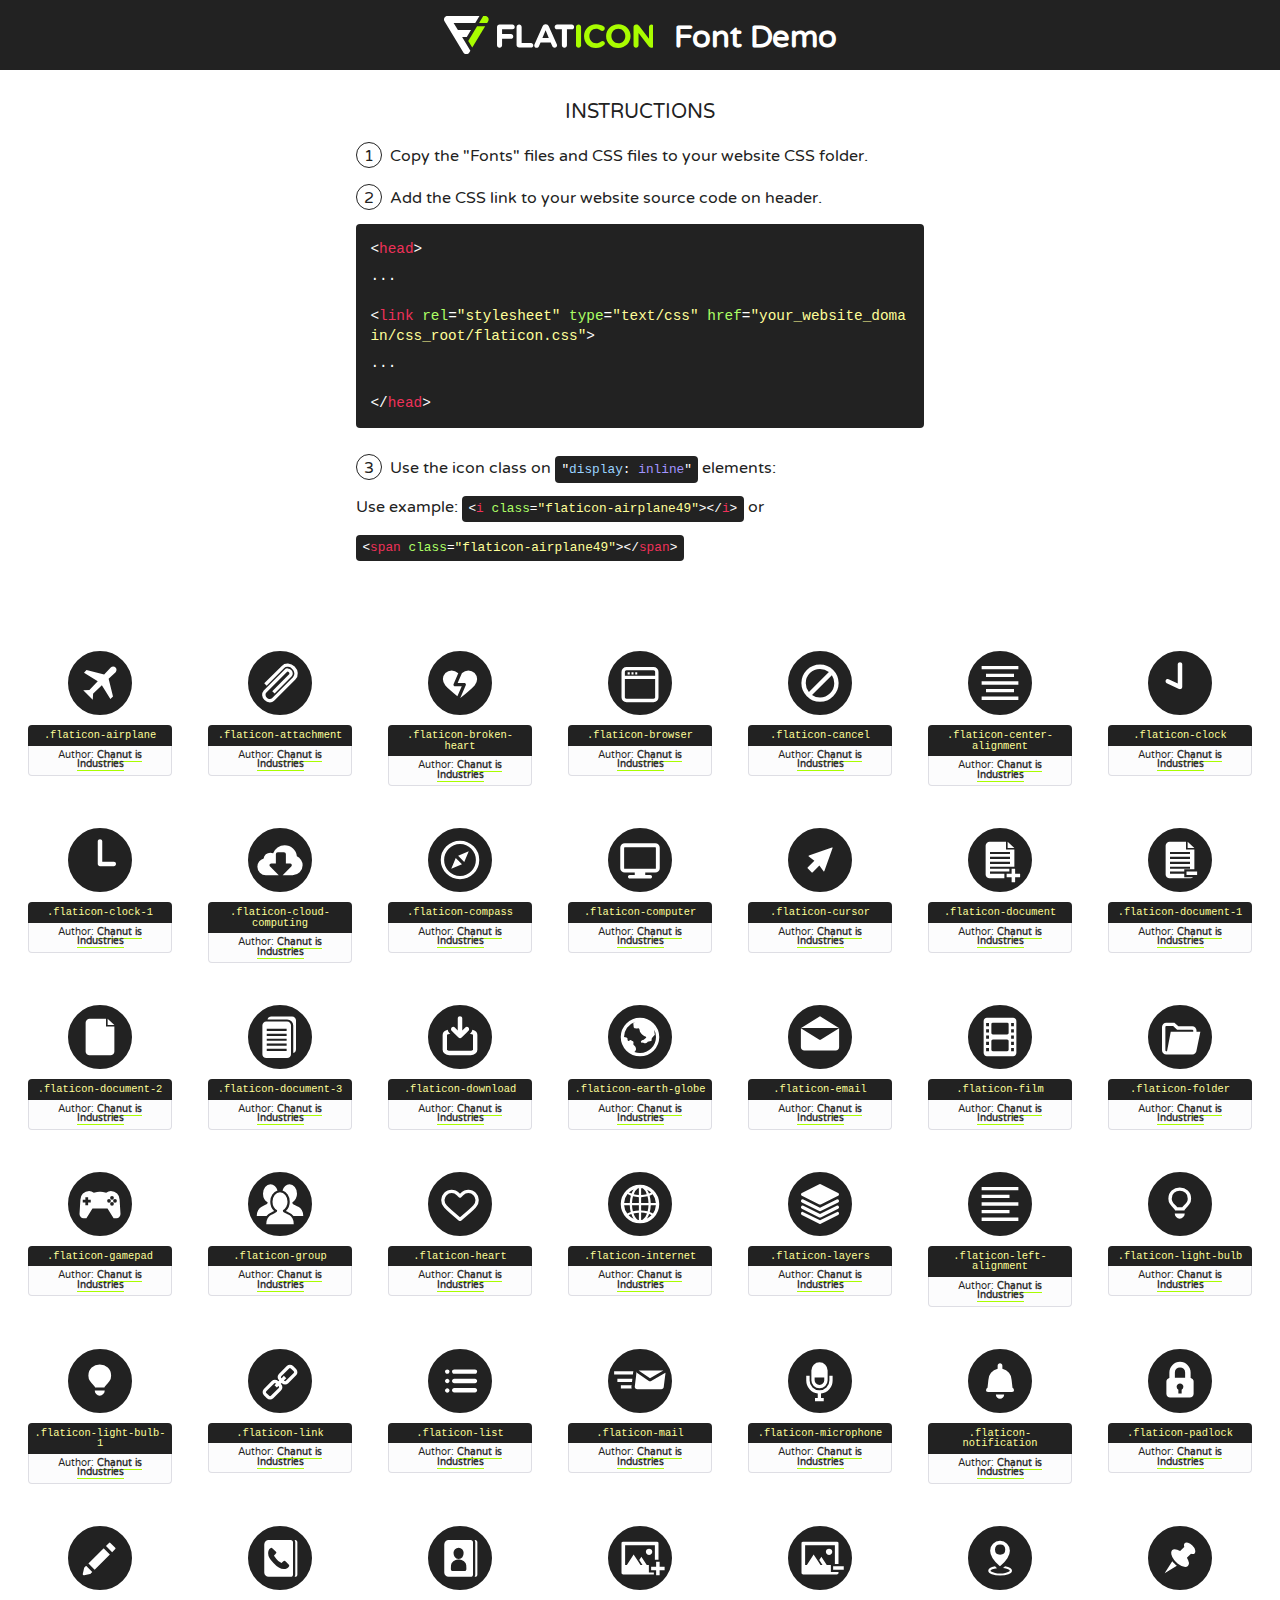
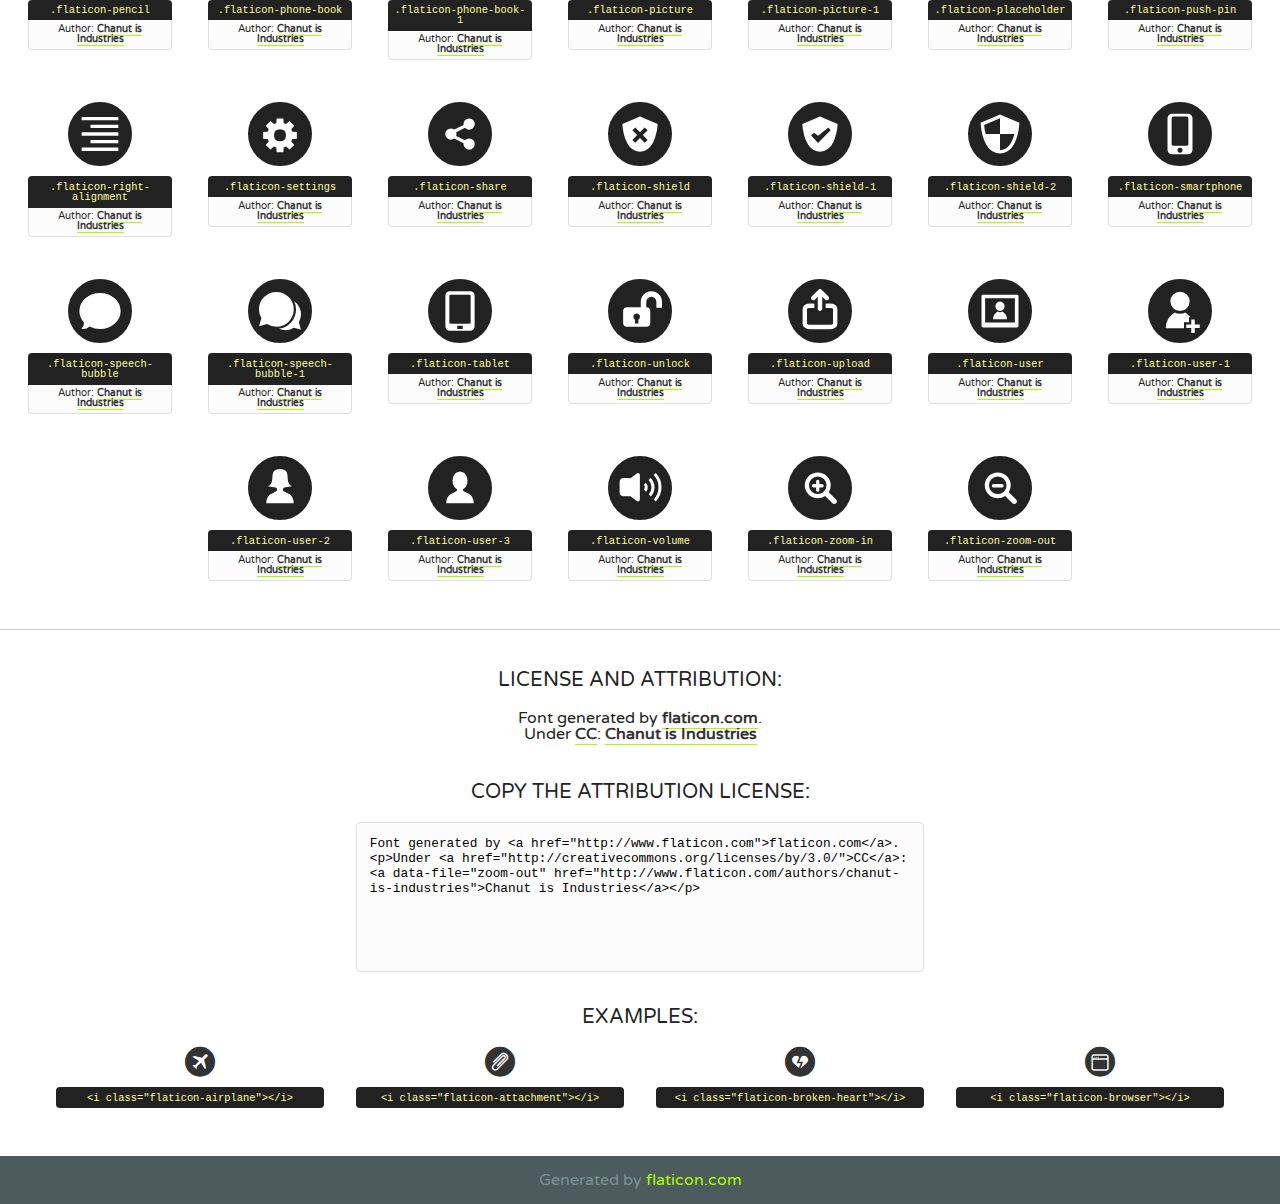
<file: icons/font/flaticon.html>
<!DOCTYPE html>
<!--
  Flaticon icon font: Flaticon
  Creation date: 19/07/2016 08:47
-->
<html>
<!DOCTYPE html>
<html>

<head>
    <title>Flaticon WebFont</title>
    <link href="http://fonts.googleapis.com/css?family=Varela+Round" rel="stylesheet" type="text/css" />
    <link rel="stylesheet" type="text/css" href="flaticon.css">
    <meta charset="UTF-8">
    <style>
    html, body, div, span, applet, object, iframe,
    h1, h2, h3, h4, h5, h6, p, blockquote, pre,
    a, abbr, acronym, address, big, cite, code,
    del, dfn, em, img, ins, kbd, q, s, samp,
    small, strike, strong, sub, sup, tt, var,
    b, u, i, center,
    dl, dt, dd, ol, ul, li,
    fieldset, form, label, legend,
    table, caption, tbody, tfoot, thead, tr, th, td,
    article, aside, canvas, details, embed, 
    figure, figcaption, footer, header, hgroup, 
    menu, nav, output, ruby, section, summary,
    time, mark, audio, video {
        margin: 0;
        padding: 0;
        border: 0;
        font-size: 100%;
        font: inherit;
        vertical-align: baseline;
    }
    /* HTML5 display-role reset for older browsers */
    article, aside, details, figcaption, figure, 
    footer, header, hgroup, menu, nav, section {
        display: block;
    }
    body {
        line-height: 1;
    }
    ol, ul {
        list-style: none;
    }
    blockquote, q {
        quotes: none;
    }
    blockquote:before, blockquote:after,
    q:before, q:after {
        content: '';
        content: none;
    }
    table {
        border-collapse: collapse;
        border-spacing: 0;
    }
    body {
        font-family: 'Varela Round', Helvetica, Arial, sans-serif;
        font-size: 16px;
        color: #222;
    }
    a {
        color: #333;
        border-bottom: 1px solid #a9fd00;
        font-weight: bold;
        text-decoration: none;
    }
    * {
        -moz-box-sizing: border-box;
        -webkit-box-sizing: border-box;
        box-sizing: border-box;
        margin: 0;
        padding: 0;
    }
    [class^="flaticon-"]:before, [class*=" flaticon-"]:before, [class^="flaticon-"]:after, [class*=" flaticon-"]:after {
        font-family: Flaticon;
        font-size: 30px;
        font-style: normal;
        margin-left: 20px;
        color: #333;
    }
    .wrapper {
        max-width: 600px;
        margin: auto;
        padding: 0 1em;
    }
    .title {
        font-size: 1.25em;
        text-align: center;
        margin-bottom: 1em;
        text-transform: uppercase;
    }
    header {
        text-align: center;
        background-color: #222;
        color: #fff;
        padding: 1em;
    }
    header .logo {
        width: 210px;
        height: 38px;
        display: inline-block;
        vertical-align: middle;
        margin-right: 1em;
        border: none;
    }
    header strong {
        font-size: 1.95em;
        font-weight: bold;
        vertical-align: middle;
        margin-top: 5px;
        display: inline-block;
    }
    .demo {
        margin: 2em auto;
        line-height: 1.25em;
    }
    .demo ul li {
        margin-bottom: 1em;
    }
    .demo ul li .num {
        color: #222;
        border-radius: 20px;
        display: inline-block;
        width: 26px;
        padding: 3px;
        height: 26px;
        text-align: center;
        margin-right: 0.5em;
        border: 1px solid #222;
    }
    .demo ul li code {
        background-color: #222;
        border-radius: 4px;
        padding: 0.25em 0.5em;
        display: inline-block;
        color: #fff;
        font-family: Consolas,Monaco,Lucida Console,Liberation Mono,DejaVu Sans Mono,Bitstream Vera Sans Mono,Courier New, monospace;
        font-weight: lighter;
        margin-top: 1em;
        font-size: 0.8em;
        word-break: break-all;
    }
    .demo ul li code.big {
        padding: 1em;
        font-size: 0.9em;
    }
    .demo ul li code .red {
        color: #EF3159;
    }
    .demo ul li code .green {
        color: #ACFF65;
    }
    .demo ul li code .yellow {
        color: #FFFF99;
    }
    .demo ul li code .blue {
        color: #99D3FF;
    }
    .demo ul li code .purple {
        color: #A295FF;
    }
    .demo ul li code .dots {
        margin-top: 0.5em;
        display: block;
    }
    #glyphs {
        border-bottom: 1px solid #ccc;
        padding: 2em 0;
        text-align: center;
    }
    .glyph {
        display: inline-block;
        width: 9em;
        margin: 1em;
        text-align: center;
        vertical-align: top;
        background: #FFF;
    }
    .glyph .glyph-icon {
        padding: 10px;
        display: block;
        font-family:"Flaticon";
        font-size: 64px;
        line-height: 1;
    }
    .glyph .glyph-icon:before {
        font-size: 64px;
        color: #222;
        margin-left: 0;
    }
    .class-name {
        font-size: 0.65em;
        background-color: #222;
        color: #fff;
        border-radius: 4px 4px 0 0;
        padding: 0.5em;
        color: #FFFF99;
        font-family: Consolas,Monaco,Lucida Console,Liberation Mono,DejaVu Sans Mono,Bitstream Vera Sans Mono,Courier New, monospace;
    }
    .author-name {
        font-size: 0.6em;
        background-color: #fcfcfd;
        border: 1px solid #DEDEE4;
        border-top: 0;
        border-radius: 0 0 4px 4px;
        padding: 0.5em;
    }
    .class-name:last-child {
        font-size: 10px;
        color:#888;
    }
    .class-name:last-child a {
        font-size: 10px;
        color:#555;
    }
    .class-name:last-child a:hover {
        color:#a9fd00;
    }
    .glyph > input {
        display: block;
        width: 100px;
        margin: 5px auto;
        text-align: center;
        font-size: 12px;
        cursor: text;
    }
    .glyph > input.icon-input {
        font-family:"Flaticon";
        font-size: 16px;
        margin-bottom: 10px;
    }
    .attribution .title {
        margin-top: 2em;
    }
    .attribution textarea {
        background-color: #fcfcfd;
        padding: 1em;
        border: none;
        box-shadow: none;
        border: 1px solid #DEDEE4;
        border-radius: 4px;
        resize: none;
        width: 100%;
        height: 150px;
        font-size: 0.8em;
        font-family: Consolas,Monaco,Lucida Console,Liberation Mono,DejaVu Sans Mono,Bitstream Vera Sans Mono,Courier New, monospace;
        -webkit-appearance: none;
    }
    .iconsuse {
        margin: 2em auto;
        text-align: center;
        max-width: 1200px;
    }
    .iconsuse:after {
        content: '';
        display: table;
        clear: both;
    }
    .iconsuse .image {
        float: left;
        width: 25%;
        padding: 0 1em;
    }
    .iconsuse .image p {
        margin-bottom: 1em;
    }
    .iconsuse .image span {
        display: block;
        font-size: 0.65em;
        background-color: #222;
        color: #fff;
        border-radius: 4px;
        padding: 0.5em;
        color: #FFFF99;
        margin-top: 1em;
        font-family: Consolas,Monaco,Lucida Console,Liberation Mono,DejaVu Sans Mono,Bitstream Vera Sans Mono,Courier New, monospace;
    }
    #footer {
        text-align: center;
        background-color: #4C5B5C;
        color: #7c9192;
        padding: 1em;
    }
    #footer a {
        border: none;
        color: #a9fd00;
        font-weight: normal;
    }
    @media (max-width: 960px) {
        .iconsuse .image {
            width: 50%;
        }
    }
    @media (max-width: 560px) {
        .iconsuse .image {
            width: 100%;
        }
    }
    </style>
</head>

<body class="characters-off">

    <header>
        <a href="http://www.flaticon.com" target="_blank" class="logo">
            <svg version="1.1" xmlns="http://www.w3.org/2000/svg" xmlns:xlink="http://www.w3.org/1999/xlink" xmlns:a="http://ns.adobe.com/AdobeSVGViewerExtensions/3.0/" viewBox="0 0 560.875 102.036" enable-background="new 0 0 560.875 102.036" xml:space="preserve">
                <defs>
                </defs>
                <g>
                    <g class="letters">
                        <path fill="#ffffff" d="M141.596,29.675c0-3.777,2.985-6.767,6.764-6.767h34.438c3.426,0,6.15,2.728,6.15,6.15
                        c0,3.43-2.724,6.149-6.15,6.149h-27.674v13.091h23.719c3.429,0,6.151,2.724,6.151,6.15c0,3.43-2.723,6.149-6.151,6.149h-23.719
                        v17.574c0,3.773-2.986,6.761-6.764,6.761c-3.779,0-6.764-2.989-6.764-6.761V29.675z"></path>
                        <path fill="#ffffff" d="M193.844,29.149c0-3.781,2.985-6.767,6.764-6.767c3.776,0,6.763,2.985,6.763,6.767v42.957h25.039
                        c3.426,0,6.149,2.726,6.149,6.153c0,3.425-2.723,6.15-6.149,6.15h-31.802c-3.779,0-6.764-2.986-6.764-6.768V29.149z"></path>
                        <path fill="#ffffff" d="M241.891,75.71l21.438-48.407c1.492-3.341,4.215-5.357,7.906-5.357h0.792
                        c3.686,0,6.323,2.017,7.815,5.357l21.439,48.407c0.436,0.967,0.701,1.845,0.701,2.723c0,3.602-2.809,6.501-6.414,6.501
                        c-3.161,0-5.269-1.845-6.499-4.655l-4.132-9.661h-27.059l-4.301,10.102c-1.144,2.631-3.426,4.214-6.237,4.214
                        c-3.517,0-6.24-2.81-6.24-6.325C241.1,77.64,241.451,76.677,241.891,75.71z M279.932,58.666l-8.521-20.297l-8.526,20.297H279.932
                        z"></path>
                        <path fill="#ffffff" d="M314.864,35.387H301.86c-3.429,0-6.239-2.813-6.239-6.238c0-3.429,2.811-6.24,6.239-6.24h39.533
                        c3.426,0,6.237,2.811,6.237,6.24c0,3.425-2.811,6.238-6.237,6.238h-13.001v42.785c0,3.773-2.99,6.761-6.764,6.761
                        c-3.779,0-6.764-2.989-6.764-6.761V35.387z"></path>
                        <path fill="#A9FD00" d="M352.615,29.149c0-3.781,2.985-6.767,6.767-6.767c3.774,0,6.761,2.985,6.761,6.767v49.024
                        c0,3.773-2.987,6.761-6.761,6.761c-3.781,0-6.767-2.989-6.767-6.761V29.149z"></path>
                        <path fill="#A9FD00" d="M374.132,53.836v-0.179c0-17.481,13.178-31.801,32.065-31.801c9.22,0,15.459,2.458,20.557,6.238
                        c1.402,1.054,2.637,2.985,2.637,5.357c0,3.692-2.985,6.59-6.681,6.59c-1.845,0-3.071-0.702-4.044-1.319
                        c-3.776-2.813-7.729-4.393-12.562-4.393c-10.364,0-17.831,8.611-17.831,19.154v0.173c0,10.542,7.291,19.329,17.831,19.329
                        c5.715,0,9.492-1.756,13.359-4.834c1.049-0.874,2.458-1.491,4.039-1.491c3.429,0,6.325,2.813,6.325,6.236
                        c0,2.106-1.056,3.78-2.282,4.834c-5.539,4.834-12.036,7.733-21.878,7.733C387.572,85.464,374.132,71.493,374.132,53.836z"></path>
                        <path fill="#A9FD00" d="M433.009,53.836v-0.179c0-17.481,13.79-31.801,32.766-31.801c18.981,0,32.592,14.143,32.592,31.628v0.173
                        c0,17.483-13.785,31.807-32.769,31.807C446.625,85.464,433.009,71.32,433.009,53.836z M484.224,53.836v-0.179
                        c0-10.539-7.725-19.326-18.626-19.326c-10.893,0-18.449,8.611-18.449,19.154v0.173c0,10.542,7.73,19.329,18.626,19.329
                        C476.676,72.986,484.224,64.378,484.224,53.836z"></path>
                        <path fill="#A9FD00" d="M506.233,29.321c0-3.774,2.99-6.763,6.767-6.763h1.401c3.252,0,5.183,1.583,7.029,3.953l26.093,34.265
                        V29.059c0-3.692,2.99-6.677,6.681-6.677c3.683,0,6.671,2.985,6.671,6.677v48.934c0,3.78-2.987,6.765-6.764,6.765h-0.436
                        c-3.257,0-5.188-1.581-7.034-3.953l-27.056-35.492v32.944c0,3.687-2.985,6.676-6.678,6.676c-3.683,0-6.673-2.989-6.673-6.676
                        V29.321z"></path>
                    </g>
                    <g class="insignia">
                        <path fill="#ffffff" d="M48.372,56.137h12.517l11.156-18.537H37.186L25.688,18.539h57.825L94.668,0H9.271
                        C5.925,0,2.842,1.801,1.198,4.716c-1.644,2.907-1.593,6.482,0.134,9.343l50.38,83.501c1.678,2.781,4.689,4.476,7.938,4.476
                        c3.246,0,6.257-1.695,7.935-4.476l2.898-4.804L48.372,56.137z"></path>
                        <g class="i">
                            <path fill="#A9FD00" d="M93.575,18.539h0.031v0.004l21.652,0.004l2.705-4.488c1.727-2.861,1.778-6.436,0.133-9.343
                            C116.454,1.801,113.371,0,110.026,0h-5.294L93.575,18.539z"></path>
                            <polygon fill="#A9FD00" points="88.291,27.356 64.725,66.486 75.519,84.404 109.942,27.356"></polygon>
                        </g>
                    </g>
                </g>
            </svg>
        </a>
        <strong>Font Demo</strong>
    </header>


    <section class="demo wrapper">

        <p class="title">Instructions</p>

        <ul>
            <li>
                <span class="num">1</span>Copy the "Fonts" files and CSS files to your website CSS folder.
            </li>
            <li>
                <span class="num">2</span>Add the CSS link to your website source code on header.
                <code class="big">
                    &lt;<span class="red">head</span>&gt;
                    <br/><span class="dots">...</span>
                    <br/>&lt;<span class="red">link</span> <span class="green">rel</span>=<span class="yellow">"stylesheet"</span> <span class="green">type</span>=<span class="yellow">"text/css"</span> <span class="green">href</span>=<span class="yellow">"your_website_domain/css_root/flaticon.css"</span>&gt;
                    <br/><span class="dots">...</span>
                    <br/>&lt;/<span class="red">head</span>&gt;
                </code>
            </li>

            <li>
                <p>
                    <span class="num">3</span>Use the icon class on <code>"<span class="blue">display</span>:<span class="purple"> inline</span>"</code> elements:
                    <br />
                    Use example: <code>&lt;<span class="red">i</span> <span class="green">class</span>=<span class="yellow">&quot;flaticon-airplane49&quot;</span>&gt;&lt;/<span class="red">i</span>&gt;</code> or <code>&lt;<span class="red">span</span> <span class="green">class</span>=<span class="yellow">&quot;flaticon-airplane49&quot;</span>&gt;&lt;/<span class="red">span</span>&gt;</code>
            </li>
        </ul>

    </section>




   <section id="glyphs">          
    
      
        <div class="glyph"><div class="glyph-icon flaticon-airplane"></div>
            <div class="class-name">.flaticon-airplane</div>
            <div class="author-name">Author: <a data-file="airplane" href="http://www.flaticon.com/authors/chanut-is-industries">Chanut is Industries</a> </div> 
        </div>        
        
        <div class="glyph"><div class="glyph-icon flaticon-attachment"></div>
            <div class="class-name">.flaticon-attachment</div>
            <div class="author-name">Author: <a data-file="attachment" href="http://www.flaticon.com/authors/chanut-is-industries">Chanut is Industries</a> </div> 
        </div>        
        
        <div class="glyph"><div class="glyph-icon flaticon-broken-heart"></div>
            <div class="class-name">.flaticon-broken-heart</div>
            <div class="author-name">Author: <a data-file="broken-heart" href="http://www.flaticon.com/authors/chanut-is-industries">Chanut is Industries</a> </div> 
        </div>        
        
        <div class="glyph"><div class="glyph-icon flaticon-browser"></div>
            <div class="class-name">.flaticon-browser</div>
            <div class="author-name">Author: <a data-file="browser" href="http://www.flaticon.com/authors/chanut-is-industries">Chanut is Industries</a> </div> 
        </div>        
        
        <div class="glyph"><div class="glyph-icon flaticon-cancel"></div>
            <div class="class-name">.flaticon-cancel</div>
            <div class="author-name">Author: <a data-file="cancel" href="http://www.flaticon.com/authors/chanut-is-industries">Chanut is Industries</a> </div> 
        </div>        
        
        <div class="glyph"><div class="glyph-icon flaticon-center-alignment"></div>
            <div class="class-name">.flaticon-center-alignment</div>
            <div class="author-name">Author: <a data-file="center-alignment" href="http://www.flaticon.com/authors/chanut-is-industries">Chanut is Industries</a> </div> 
        </div>        
        
        <div class="glyph"><div class="glyph-icon flaticon-clock"></div>
            <div class="class-name">.flaticon-clock</div>
            <div class="author-name">Author: <a data-file="clock" href="http://www.flaticon.com/authors/chanut-is-industries">Chanut is Industries</a> </div> 
        </div>        
        
        <div class="glyph"><div class="glyph-icon flaticon-clock-1"></div>
            <div class="class-name">.flaticon-clock-1</div>
            <div class="author-name">Author: <a data-file="clock-1" href="http://www.flaticon.com/authors/chanut-is-industries">Chanut is Industries</a> </div> 
        </div>        
        
        <div class="glyph"><div class="glyph-icon flaticon-cloud-computing"></div>
            <div class="class-name">.flaticon-cloud-computing</div>
            <div class="author-name">Author: <a data-file="cloud-computing" href="http://www.flaticon.com/authors/chanut-is-industries">Chanut is Industries</a> </div> 
        </div>        
        
        <div class="glyph"><div class="glyph-icon flaticon-compass"></div>
            <div class="class-name">.flaticon-compass</div>
            <div class="author-name">Author: <a data-file="compass" href="http://www.flaticon.com/authors/chanut-is-industries">Chanut is Industries</a> </div> 
        </div>        
        
        <div class="glyph"><div class="glyph-icon flaticon-computer"></div>
            <div class="class-name">.flaticon-computer</div>
            <div class="author-name">Author: <a data-file="computer" href="http://www.flaticon.com/authors/chanut-is-industries">Chanut is Industries</a> </div> 
        </div>        
        
        <div class="glyph"><div class="glyph-icon flaticon-cursor"></div>
            <div class="class-name">.flaticon-cursor</div>
            <div class="author-name">Author: <a data-file="cursor" href="http://www.flaticon.com/authors/chanut-is-industries">Chanut is Industries</a> </div> 
        </div>        
        
        <div class="glyph"><div class="glyph-icon flaticon-document"></div>
            <div class="class-name">.flaticon-document</div>
            <div class="author-name">Author: <a data-file="document" href="http://www.flaticon.com/authors/chanut-is-industries">Chanut is Industries</a> </div> 
        </div>        
        
        <div class="glyph"><div class="glyph-icon flaticon-document-1"></div>
            <div class="class-name">.flaticon-document-1</div>
            <div class="author-name">Author: <a data-file="document-1" href="http://www.flaticon.com/authors/chanut-is-industries">Chanut is Industries</a> </div> 
        </div>        
        
        <div class="glyph"><div class="glyph-icon flaticon-document-2"></div>
            <div class="class-name">.flaticon-document-2</div>
            <div class="author-name">Author: <a data-file="document-2" href="http://www.flaticon.com/authors/chanut-is-industries">Chanut is Industries</a> </div> 
        </div>        
        
        <div class="glyph"><div class="glyph-icon flaticon-document-3"></div>
            <div class="class-name">.flaticon-document-3</div>
            <div class="author-name">Author: <a data-file="document-3" href="http://www.flaticon.com/authors/chanut-is-industries">Chanut is Industries</a> </div> 
        </div>        
        
        <div class="glyph"><div class="glyph-icon flaticon-download"></div>
            <div class="class-name">.flaticon-download</div>
            <div class="author-name">Author: <a data-file="download" href="http://www.flaticon.com/authors/chanut-is-industries">Chanut is Industries</a> </div> 
        </div>        
        
        <div class="glyph"><div class="glyph-icon flaticon-earth-globe"></div>
            <div class="class-name">.flaticon-earth-globe</div>
            <div class="author-name">Author: <a data-file="earth-globe" href="http://www.flaticon.com/authors/chanut-is-industries">Chanut is Industries</a> </div> 
        </div>        
        
        <div class="glyph"><div class="glyph-icon flaticon-email"></div>
            <div class="class-name">.flaticon-email</div>
            <div class="author-name">Author: <a data-file="email" href="http://www.flaticon.com/authors/chanut-is-industries">Chanut is Industries</a> </div> 
        </div>        
        
        <div class="glyph"><div class="glyph-icon flaticon-film"></div>
            <div class="class-name">.flaticon-film</div>
            <div class="author-name">Author: <a data-file="film" href="http://www.flaticon.com/authors/chanut-is-industries">Chanut is Industries</a> </div> 
        </div>        
        
        <div class="glyph"><div class="glyph-icon flaticon-folder"></div>
            <div class="class-name">.flaticon-folder</div>
            <div class="author-name">Author: <a data-file="folder" href="http://www.flaticon.com/authors/chanut-is-industries">Chanut is Industries</a> </div> 
        </div>        
        
        <div class="glyph"><div class="glyph-icon flaticon-gamepad"></div>
            <div class="class-name">.flaticon-gamepad</div>
            <div class="author-name">Author: <a data-file="gamepad" href="http://www.flaticon.com/authors/chanut-is-industries">Chanut is Industries</a> </div> 
        </div>        
        
        <div class="glyph"><div class="glyph-icon flaticon-group"></div>
            <div class="class-name">.flaticon-group</div>
            <div class="author-name">Author: <a data-file="group" href="http://www.flaticon.com/authors/chanut-is-industries">Chanut is Industries</a> </div> 
        </div>        
        
        <div class="glyph"><div class="glyph-icon flaticon-heart"></div>
            <div class="class-name">.flaticon-heart</div>
            <div class="author-name">Author: <a data-file="heart" href="http://www.flaticon.com/authors/chanut-is-industries">Chanut is Industries</a> </div> 
        </div>        
        
        <div class="glyph"><div class="glyph-icon flaticon-internet"></div>
            <div class="class-name">.flaticon-internet</div>
            <div class="author-name">Author: <a data-file="internet" href="http://www.flaticon.com/authors/chanut-is-industries">Chanut is Industries</a> </div> 
        </div>        
        
        <div class="glyph"><div class="glyph-icon flaticon-layers"></div>
            <div class="class-name">.flaticon-layers</div>
            <div class="author-name">Author: <a data-file="layers" href="http://www.flaticon.com/authors/chanut-is-industries">Chanut is Industries</a> </div> 
        </div>        
        
        <div class="glyph"><div class="glyph-icon flaticon-left-alignment"></div>
            <div class="class-name">.flaticon-left-alignment</div>
            <div class="author-name">Author: <a data-file="left-alignment" href="http://www.flaticon.com/authors/chanut-is-industries">Chanut is Industries</a> </div> 
        </div>        
        
        <div class="glyph"><div class="glyph-icon flaticon-light-bulb"></div>
            <div class="class-name">.flaticon-light-bulb</div>
            <div class="author-name">Author: <a data-file="light-bulb" href="http://www.flaticon.com/authors/chanut-is-industries">Chanut is Industries</a> </div> 
        </div>        
        
        <div class="glyph"><div class="glyph-icon flaticon-light-bulb-1"></div>
            <div class="class-name">.flaticon-light-bulb-1</div>
            <div class="author-name">Author: <a data-file="light-bulb-1" href="http://www.flaticon.com/authors/chanut-is-industries">Chanut is Industries</a> </div> 
        </div>        
        
        <div class="glyph"><div class="glyph-icon flaticon-link"></div>
            <div class="class-name">.flaticon-link</div>
            <div class="author-name">Author: <a data-file="link" href="http://www.flaticon.com/authors/chanut-is-industries">Chanut is Industries</a> </div> 
        </div>        
        
        <div class="glyph"><div class="glyph-icon flaticon-list"></div>
            <div class="class-name">.flaticon-list</div>
            <div class="author-name">Author: <a data-file="list" href="http://www.flaticon.com/authors/chanut-is-industries">Chanut is Industries</a> </div> 
        </div>        
        
        <div class="glyph"><div class="glyph-icon flaticon-mail"></div>
            <div class="class-name">.flaticon-mail</div>
            <div class="author-name">Author: <a data-file="mail" href="http://www.flaticon.com/authors/chanut-is-industries">Chanut is Industries</a> </div> 
        </div>        
        
        <div class="glyph"><div class="glyph-icon flaticon-microphone"></div>
            <div class="class-name">.flaticon-microphone</div>
            <div class="author-name">Author: <a data-file="microphone" href="http://www.flaticon.com/authors/chanut-is-industries">Chanut is Industries</a> </div> 
        </div>        
        
        <div class="glyph"><div class="glyph-icon flaticon-notification"></div>
            <div class="class-name">.flaticon-notification</div>
            <div class="author-name">Author: <a data-file="notification" href="http://www.flaticon.com/authors/chanut-is-industries">Chanut is Industries</a> </div> 
        </div>        
        
        <div class="glyph"><div class="glyph-icon flaticon-padlock"></div>
            <div class="class-name">.flaticon-padlock</div>
            <div class="author-name">Author: <a data-file="padlock" href="http://www.flaticon.com/authors/chanut-is-industries">Chanut is Industries</a> </div> 
        </div>        
        
        <div class="glyph"><div class="glyph-icon flaticon-pencil"></div>
            <div class="class-name">.flaticon-pencil</div>
            <div class="author-name">Author: <a data-file="pencil" href="http://www.flaticon.com/authors/chanut-is-industries">Chanut is Industries</a> </div> 
        </div>        
        
        <div class="glyph"><div class="glyph-icon flaticon-phone-book"></div>
            <div class="class-name">.flaticon-phone-book</div>
            <div class="author-name">Author: <a data-file="phone-book" href="http://www.flaticon.com/authors/chanut-is-industries">Chanut is Industries</a> </div> 
        </div>        
        
        <div class="glyph"><div class="glyph-icon flaticon-phone-book-1"></div>
            <div class="class-name">.flaticon-phone-book-1</div>
            <div class="author-name">Author: <a data-file="phone-book-1" href="http://www.flaticon.com/authors/chanut-is-industries">Chanut is Industries</a> </div> 
        </div>        
        
        <div class="glyph"><div class="glyph-icon flaticon-picture"></div>
            <div class="class-name">.flaticon-picture</div>
            <div class="author-name">Author: <a data-file="picture" href="http://www.flaticon.com/authors/chanut-is-industries">Chanut is Industries</a> </div> 
        </div>        
        
        <div class="glyph"><div class="glyph-icon flaticon-picture-1"></div>
            <div class="class-name">.flaticon-picture-1</div>
            <div class="author-name">Author: <a data-file="picture-1" href="http://www.flaticon.com/authors/chanut-is-industries">Chanut is Industries</a> </div> 
        </div>        
        
        <div class="glyph"><div class="glyph-icon flaticon-placeholder"></div>
            <div class="class-name">.flaticon-placeholder</div>
            <div class="author-name">Author: <a data-file="placeholder" href="http://www.flaticon.com/authors/chanut-is-industries">Chanut is Industries</a> </div> 
        </div>        
        
        <div class="glyph"><div class="glyph-icon flaticon-push-pin"></div>
            <div class="class-name">.flaticon-push-pin</div>
            <div class="author-name">Author: <a data-file="push-pin" href="http://www.flaticon.com/authors/chanut-is-industries">Chanut is Industries</a> </div> 
        </div>        
        
        <div class="glyph"><div class="glyph-icon flaticon-right-alignment"></div>
            <div class="class-name">.flaticon-right-alignment</div>
            <div class="author-name">Author: <a data-file="right-alignment" href="http://www.flaticon.com/authors/chanut-is-industries">Chanut is Industries</a> </div> 
        </div>        
        
        <div class="glyph"><div class="glyph-icon flaticon-settings"></div>
            <div class="class-name">.flaticon-settings</div>
            <div class="author-name">Author: <a data-file="settings" href="http://www.flaticon.com/authors/chanut-is-industries">Chanut is Industries</a> </div> 
        </div>        
        
        <div class="glyph"><div class="glyph-icon flaticon-share"></div>
            <div class="class-name">.flaticon-share</div>
            <div class="author-name">Author: <a data-file="share" href="http://www.flaticon.com/authors/chanut-is-industries">Chanut is Industries</a> </div> 
        </div>        
        
        <div class="glyph"><div class="glyph-icon flaticon-shield"></div>
            <div class="class-name">.flaticon-shield</div>
            <div class="author-name">Author: <a data-file="shield" href="http://www.flaticon.com/authors/chanut-is-industries">Chanut is Industries</a> </div> 
        </div>        
        
        <div class="glyph"><div class="glyph-icon flaticon-shield-1"></div>
            <div class="class-name">.flaticon-shield-1</div>
            <div class="author-name">Author: <a data-file="shield-1" href="http://www.flaticon.com/authors/chanut-is-industries">Chanut is Industries</a> </div> 
        </div>        
        
        <div class="glyph"><div class="glyph-icon flaticon-shield-2"></div>
            <div class="class-name">.flaticon-shield-2</div>
            <div class="author-name">Author: <a data-file="shield-2" href="http://www.flaticon.com/authors/chanut-is-industries">Chanut is Industries</a> </div> 
        </div>        
        
        <div class="glyph"><div class="glyph-icon flaticon-smartphone"></div>
            <div class="class-name">.flaticon-smartphone</div>
            <div class="author-name">Author: <a data-file="smartphone" href="http://www.flaticon.com/authors/chanut-is-industries">Chanut is Industries</a> </div> 
        </div>        
        
        <div class="glyph"><div class="glyph-icon flaticon-speech-bubble"></div>
            <div class="class-name">.flaticon-speech-bubble</div>
            <div class="author-name">Author: <a data-file="speech-bubble" href="http://www.flaticon.com/authors/chanut-is-industries">Chanut is Industries</a> </div> 
        </div>        
        
        <div class="glyph"><div class="glyph-icon flaticon-speech-bubble-1"></div>
            <div class="class-name">.flaticon-speech-bubble-1</div>
            <div class="author-name">Author: <a data-file="speech-bubble-1" href="http://www.flaticon.com/authors/chanut-is-industries">Chanut is Industries</a> </div> 
        </div>        
        
        <div class="glyph"><div class="glyph-icon flaticon-tablet"></div>
            <div class="class-name">.flaticon-tablet</div>
            <div class="author-name">Author: <a data-file="tablet" href="http://www.flaticon.com/authors/chanut-is-industries">Chanut is Industries</a> </div> 
        </div>        
        
        <div class="glyph"><div class="glyph-icon flaticon-unlock"></div>
            <div class="class-name">.flaticon-unlock</div>
            <div class="author-name">Author: <a data-file="unlock" href="http://www.flaticon.com/authors/chanut-is-industries">Chanut is Industries</a> </div> 
        </div>        
        
        <div class="glyph"><div class="glyph-icon flaticon-upload"></div>
            <div class="class-name">.flaticon-upload</div>
            <div class="author-name">Author: <a data-file="upload" href="http://www.flaticon.com/authors/chanut-is-industries">Chanut is Industries</a> </div> 
        </div>        
        
        <div class="glyph"><div class="glyph-icon flaticon-user"></div>
            <div class="class-name">.flaticon-user</div>
            <div class="author-name">Author: <a data-file="user" href="http://www.flaticon.com/authors/chanut-is-industries">Chanut is Industries</a> </div> 
        </div>        
        
        <div class="glyph"><div class="glyph-icon flaticon-user-1"></div>
            <div class="class-name">.flaticon-user-1</div>
            <div class="author-name">Author: <a data-file="user-1" href="http://www.flaticon.com/authors/chanut-is-industries">Chanut is Industries</a> </div> 
        </div>        
        
        <div class="glyph"><div class="glyph-icon flaticon-user-2"></div>
            <div class="class-name">.flaticon-user-2</div>
            <div class="author-name">Author: <a data-file="user-2" href="http://www.flaticon.com/authors/chanut-is-industries">Chanut is Industries</a> </div> 
        </div>        
        
        <div class="glyph"><div class="glyph-icon flaticon-user-3"></div>
            <div class="class-name">.flaticon-user-3</div>
            <div class="author-name">Author: <a data-file="user-3" href="http://www.flaticon.com/authors/chanut-is-industries">Chanut is Industries</a> </div> 
        </div>        
        
        <div class="glyph"><div class="glyph-icon flaticon-volume"></div>
            <div class="class-name">.flaticon-volume</div>
            <div class="author-name">Author: <a data-file="volume" href="http://www.flaticon.com/authors/chanut-is-industries">Chanut is Industries</a> </div> 
        </div>        
        
        <div class="glyph"><div class="glyph-icon flaticon-zoom-in"></div>
            <div class="class-name">.flaticon-zoom-in</div>
            <div class="author-name">Author: <a data-file="zoom-in" href="http://www.flaticon.com/authors/chanut-is-industries">Chanut is Industries</a> </div> 
        </div>        
        
        <div class="glyph"><div class="glyph-icon flaticon-zoom-out"></div>
            <div class="class-name">.flaticon-zoom-out</div>
            <div class="author-name">Author: <a data-file="zoom-out" href="http://www.flaticon.com/authors/chanut-is-industries">Chanut is Industries</a> </div> 
        </div>        
        

    </section>



    <section class="attribution wrapper"   style="text-align:center;">

      <div class="title">License and attribution:</div><div class="attrDiv">Font generated by <a href="http://www.flaticon.com">flaticon.com</a>. <div><p>Under <a href="http://creativecommons.org/licenses/by/3.0/">CC</a>: <a data-file="zoom-out" href="http://www.flaticon.com/authors/chanut-is-industries">Chanut is Industries</a></p>  </div>
      </div>
      <div class="title">Copy the Attribution License:</div>

    <textarea onclick="this.focus();this.select();">Font generated by &lt;a href=&quot;http://www.flaticon.com&quot;&gt;flaticon.com&lt;/a&gt;. <p>Under <a href="http://creativecommons.org/licenses/by/3.0/">CC</a>: <a data-file="zoom-out" href="http://www.flaticon.com/authors/chanut-is-industries">Chanut is Industries</a></p>  
     </textarea>

    </section>

    <section class="iconsuse">

          <div class="title">Examples:</div>            
             
            <div class="image">
                <p>
                    <i class="glyph-icon flaticon-airplane"></i> 
                    <span>&lt;i class=&quot;flaticon-airplane&quot;&gt;&lt;/i&gt;</span>
                </p>
            </div>
            
            <div class="image">
                <p>
                    <i class="glyph-icon flaticon-attachment"></i> 
                    <span>&lt;i class=&quot;flaticon-attachment&quot;&gt;&lt;/i&gt;</span>
                </p>
            </div>
            
            <div class="image">
                <p>
                    <i class="glyph-icon flaticon-broken-heart"></i> 
                    <span>&lt;i class=&quot;flaticon-broken-heart&quot;&gt;&lt;/i&gt;</span>
                </p>
            </div>
            
            <div class="image">
                <p>
                    <i class="glyph-icon flaticon-browser"></i> 
                    <span>&lt;i class=&quot;flaticon-browser&quot;&gt;&lt;/i&gt;</span>
                </p>
            </div>
                       
        </div>
                            
    </section>

<div id="footer">
    <div>Generated by <a href="http://www.flaticon.com">flaticon.com</a>
    </div>
</div>



</body>
</html>
</file>
<file: icons/font/flaticon.css>
/*
  	Flaticon icon font: Flaticon
  	Creation date: 19/07/2016 08:47
  	*/

@font-face {
  font-family: "Flaticon";
  src: url("./Flaticon.eot");
  src: url("./Flaticon.eot?#iefix") format("embedded-opentype"),
       url("./Flaticon.woff") format("woff"),
       url("./Flaticon.ttf") format("truetype"),
       url("./Flaticon.svg#Flaticon") format("svg");
  font-weight: normal;
  font-style: normal;
}

@media screen and (-webkit-min-device-pixel-ratio:0) {
  @font-face {
    font-family: "Flaticon";
    src: url("./Flaticon.svg#Flaticon") format("svg");
  }
}

[class^="flaticon-"]:before, [class*=" flaticon-"]:before,
[class^="flaticon-"]:after, [class*=" flaticon-"]:after {   
  font-family: Flaticon;
        font-size: 20px;
font-style: normal;
margin-left: 20px;
}

.flaticon-airplane:before { content: "\f100"; }
.flaticon-attachment:before { content: "\f101"; }
.flaticon-broken-heart:before { content: "\f102"; }
.flaticon-browser:before { content: "\f103"; }
.flaticon-cancel:before { content: "\f104"; }
.flaticon-center-alignment:before { content: "\f105"; }
.flaticon-clock:before { content: "\f106"; }
.flaticon-clock-1:before { content: "\f107"; }
.flaticon-cloud-computing:before { content: "\f108"; }
.flaticon-compass:before { content: "\f109"; }
.flaticon-computer:before { content: "\f10a"; }
.flaticon-cursor:before { content: "\f10b"; }
.flaticon-document:before { content: "\f10c"; }
.flaticon-document-1:before { content: "\f10d"; }
.flaticon-document-2:before { content: "\f10e"; }
.flaticon-document-3:before { content: "\f10f"; }
.flaticon-download:before { content: "\f110"; }
.flaticon-earth-globe:before { content: "\f111"; }
.flaticon-email:before { content: "\f112"; }
.flaticon-film:before { content: "\f113"; }
.flaticon-folder:before { content: "\f114"; }
.flaticon-gamepad:before { content: "\f115"; }
.flaticon-group:before { content: "\f116"; }
.flaticon-heart:before { content: "\f117"; }
.flaticon-internet:before { content: "\f118"; }
.flaticon-layers:before { content: "\f119"; }
.flaticon-left-alignment:before { content: "\f11a"; }
.flaticon-light-bulb:before { content: "\f11b"; }
.flaticon-light-bulb-1:before { content: "\f11c"; }
.flaticon-link:before { content: "\f11d"; }
.flaticon-list:before { content: "\f11e"; }
.flaticon-mail:before { content: "\f11f"; }
.flaticon-microphone:before { content: "\f120"; }
.flaticon-notification:before { content: "\f121"; }
.flaticon-padlock:before { content: "\f122"; }
.flaticon-pencil:before { content: "\f123"; }
.flaticon-phone-book:before { content: "\f124"; }
.flaticon-phone-book-1:before { content: "\f125"; }
.flaticon-picture:before { content: "\f126"; }
.flaticon-picture-1:before { content: "\f127"; }
.flaticon-placeholder:before { content: "\f128"; }
.flaticon-push-pin:before { content: "\f129"; }
.flaticon-right-alignment:before { content: "\f12a"; }
.flaticon-settings:before { content: "\f12b"; }
.flaticon-share:before { content: "\f12c"; }
.flaticon-shield:before { content: "\f12d"; }
.flaticon-shield-1:before { content: "\f12e"; }
.flaticon-shield-2:before { content: "\f12f"; }
.flaticon-smartphone:before { content: "\f130"; }
.flaticon-speech-bubble:before { content: "\f131"; }
.flaticon-speech-bubble-1:before { content: "\f132"; }
.flaticon-tablet:before { content: "\f133"; }
.flaticon-unlock:before { content: "\f134"; }
.flaticon-upload:before { content: "\f135"; }
.flaticon-user:before { content: "\f136"; }
.flaticon-user-1:before { content: "\f137"; }
.flaticon-user-2:before { content: "\f138"; }
.flaticon-user-3:before { content: "\f139"; }
.flaticon-volume:before { content: "\f13a"; }
.flaticon-zoom-in:before { content: "\f13b"; }
.flaticon-zoom-out:before { content: "\f13c"; }
</file>
